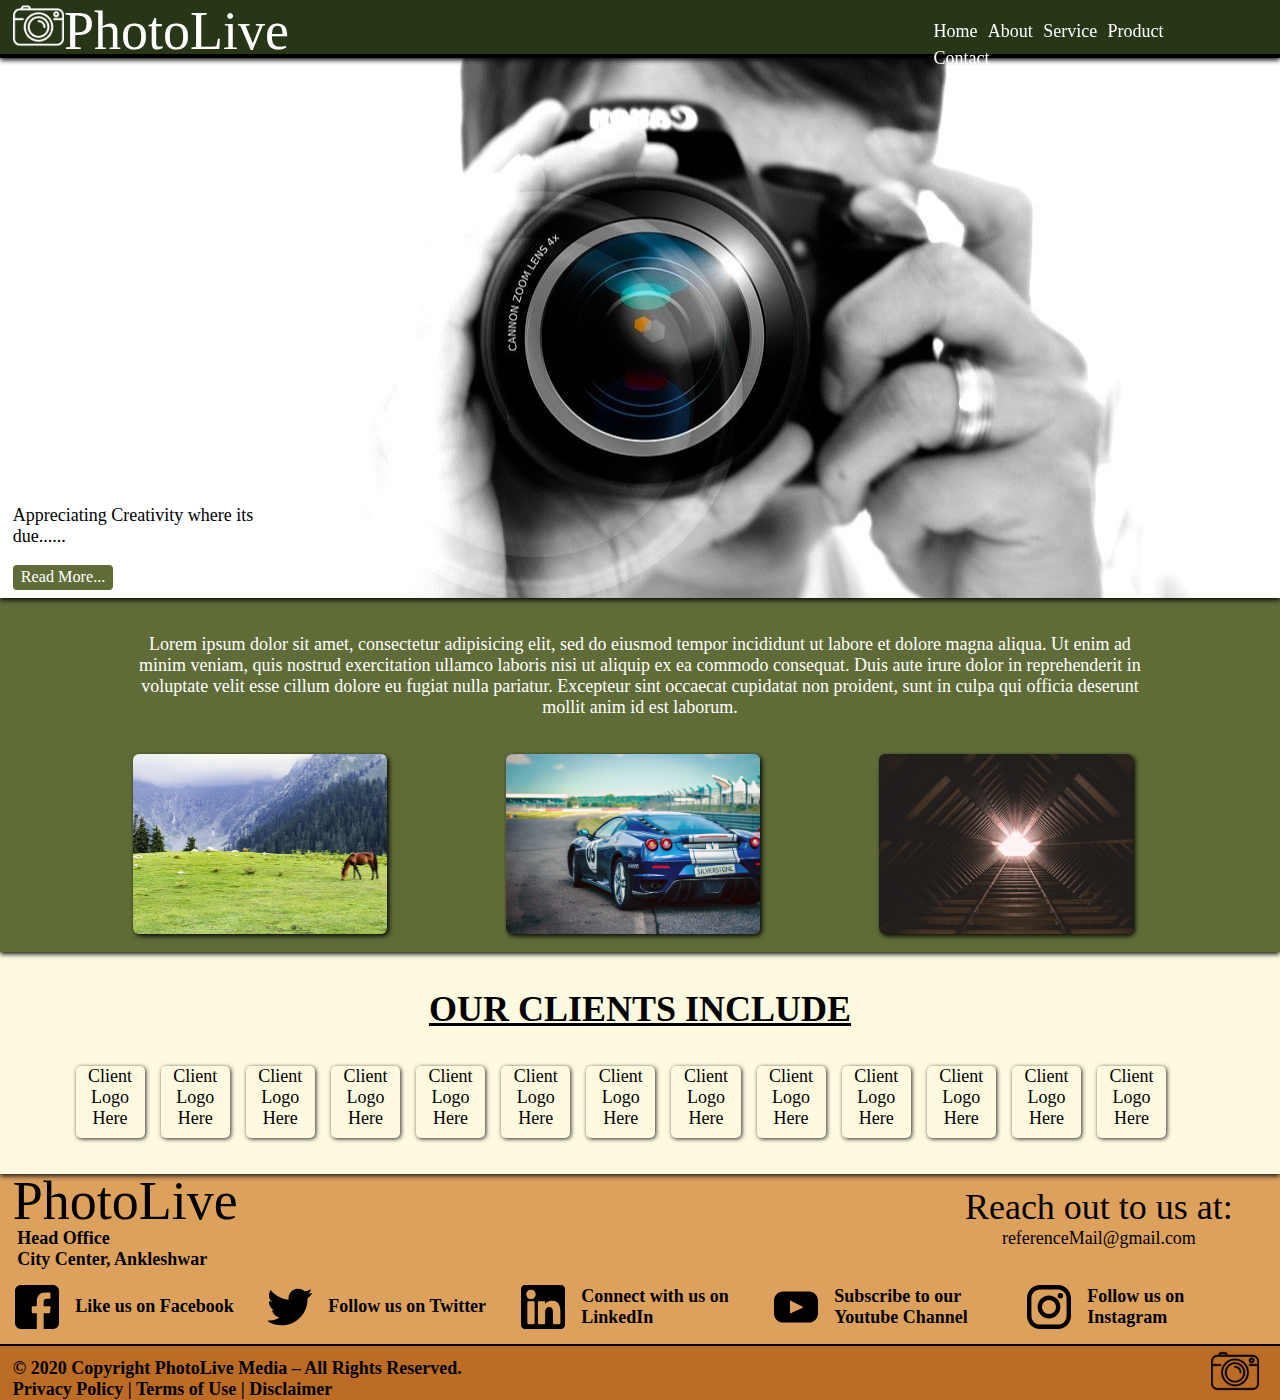
<file: HTML/Assignment 1/index.html>
<!DOCTYPE html>
<html>
<head>
	<link rel="stylesheet" type="text/css" href="CSS/index_style.css">
	<script type="text/javascript" src="JS/script.js"></script>
	<title>PhotoLive</title>
</head>
<body onload="initialValues()">
	<div id="header">
		<div id="logo"></div>
		<span style="font-family: magneto; font-size: 3em; float: left;">PhotoLive</span>
		<div id="navigation">
			<ul id="navbar">
				<li><a href="index.html">Home</li>
				<li><a href="About Us.html">About</a></li>
				<li><a href="Service.html">Service</a></li>
				<li><a href="Product.html">Product</a></li>
				<li><a href="Contact Us.html">Contact</a></li>
			</ul>
		</div>
	</div>
	<!--Done-->
	<div id="banner">
		<div id="punchline">
			Appreciating Creativity where its due......
		</div>
		<div id="articleButton">
			<button id="readMoreButton" onclick="readMore()">Read More...</button>
		</div>
		<div id="article">
			Lorem ipsum dolor sit amet, consectetur adipisicing elit, sed do eiusmod
			tempor incididunt ut labore et dolore magna aliqua. Ut enim ad minim veniam,
			quis nostrud exercitation ullamco laboris nisi ut aliquip ex ea commodo
			consequat. Duis aute irure dolor in reprehenderit in voluptate velit esse
			cillum dolore eu fugiat nulla pariatur. Excepteur sint occaecat cupidatat non
			proident, sunt in culpa qui officia deserunt mollit anim id est laborum.
		</div>
	</div>
	<!--Done-->
	<div id="content">
		<div class="contentText">
			Lorem ipsum dolor sit amet, consectetur adipisicing elit, sed do eiusmod
			tempor incididunt ut labore et dolore magna aliqua. Ut enim ad minim veniam,
			quis nostrud exercitation ullamco laboris nisi ut aliquip ex ea commodo
			consequat. Duis aute irure dolor in reprehenderit in voluptate velit esse
			cillum dolore eu fugiat nulla pariatur. Excepteur sint occaecat cupidatat non
			proident, sunt in culpa qui officia deserunt mollit anim id est laborum.
		</div>
		<div class="placeholder">
			<div class="contentImages" style="background-image: url(Images/landscape.jpg); background-size: cover; background-repeat: no-repeat;">
				<div class="cover"><span class="coverText">Landscape Photography</span></div>
			</div>
			<div class="contentImages" style="background-image: url(Images/product.jpg); background-size: cover; background-repeat: no-repeat;">
				<div class="cover"><span class="coverText">Product Photography</span></div>
			</div>
			<div class="contentImages" style="background-image: url(Images/architecture.jpg); background-size: cover; background-repeat: no-repeat;">
				<div class="cover"><span class="coverText">Architectural Photography</span></div>
			</div>
		</div>
	</div>
	<div id="clientLogos">
		<div id="logoHeader">
			OUR CLIENTS INCLUDE
		</div>
		<div class="placeholder">
			<div class="clientLogo"><div style="width: 100%;text-align: center;">Client Logo Here</div></div>
			<div class="clientLogo"><div style="width: 100%;text-align: center;">Client Logo Here</div></div>
			<div class="clientLogo"><div style="width: 100%;text-align: center;">Client Logo Here</div></div>
			<div class="clientLogo"><div style="width: 100%;text-align: center;">Client Logo Here</div></div>
			<div class="clientLogo"><div style="width: 100%;text-align: center;">Client Logo Here</div></div>
			<div class="clientLogo"><div style="width: 100%;text-align: center;">Client Logo Here</div></div>
			<div class="clientLogo"><div style="width: 100%;text-align: center;">Client Logo Here</div></div>
			<div class="clientLogo"><div style="width: 100%;text-align: center;">Client Logo Here</div></div>
			<div class="clientLogo"><div style="width: 100%;text-align: center;">Client Logo Here</div></div>
			<div class="clientLogo"><div style="width: 100%;text-align: center;">Client Logo Here</div></div>
			<div class="clientLogo"><div style="width: 100%;text-align: center;">Client Logo Here</div></div>
			<div class="clientLogo"><div style="width: 100%;text-align: center;">Client Logo Here</div></div>
			<div class="clientLogo"><div style="width: 100%;text-align: center;">Client Logo Here</div></div>
		</div>
	</div>
	<!--Done-->
	<div id="footer">
		<div id="footerAddress">
			<span style="font-family: magneto; font-size: 3em; line-height: 1em;">PhotoLive</span><br>
			<span style="font-family: Bahnschrift Condensed; font-weight: bold;">&nbsp;Head Office<br>
			&nbsp;City Center, Ankleshwar<br> 
			</span>
		</div>
		<div id="footerLinks">
			<span style="font-family: Agency FB; font-size: 2em;">Reach out to us at:</span><br>
			<span style="font-family: Bahnschrift Condensed; font-size: 1em;"><a href="mailto:rpatel2499@gmail.com">referenceMail@gmail.com</a></span><br>
			<br>
		</div>
		<div id="socialMediaLinks">
			<table>
				<tr>
					<td style="background-image: url(Images/facebook.svg); background-size: contain; background-repeat: no-repeat; filter: grayscale(100%); filter: brightness(0%); width: 3%; height: 2em"></td>
					<td style="width: 10%; padding-right: 1%"><a href="https://www.facebook.com">Like us on Facebook</a></td>
					<td style="background-image: url(Images/twitter.svg); background-size: contain; background-repeat: no-repeat; filter: grayscale(100%); filter: brightness(0%); width: 3%; height: 2em"></td>
					<td style="width: 10%; padding-right: 1%"><a href="https://www.twitter.com">Follow us on Twitter</a></td>
					<td style="background-image: url(Images/linkedin.svg); background-size: contain; background-repeat: no-repeat; filter: grayscale(100%); filter: brightness(0%); width: 3%; height: 2em"></td>
					<td style="width: 10%; padding-right: 1%"><a href="https://www.linkedin.com">Connect with us on LinkedIn</a></td>
					<td style="background-image: url(Images/youtube.svg); background-size: contain; background-repeat: no-repeat; filter: grayscale(100%); filter: brightness(0%); width: 3%; height: 2em"></td>
					<td style="width: 10%; padding-right: 1%"><a href="https://www.youtube.com">Subscribe to our Youtube Channel</a></td>
					<td style="background-image: url(Images/instagram.svg); background-size: contain; background-repeat: no-repeat; filter: grayscale(100%); filter: brightness(0%); width: 3%; height: 2em"></td>
					<td style="width: 10%; padding-right: 1%"><a href="https://www.instagram.com">Follow us on Instagram</a></td>
				</tr>
			</table>
		</div>
		<div id="endWrapper">
			<div id="copyrightStatement">
				© 2020 Copyright PhotoLive Media – All Rights Reserved.<br>
				Privacy Policy | Terms of Use | Disclaimer<br>
			</div>
			<div id="bottomLogo"></div>
		</div>
	</div>
</body>
</html>
</file>
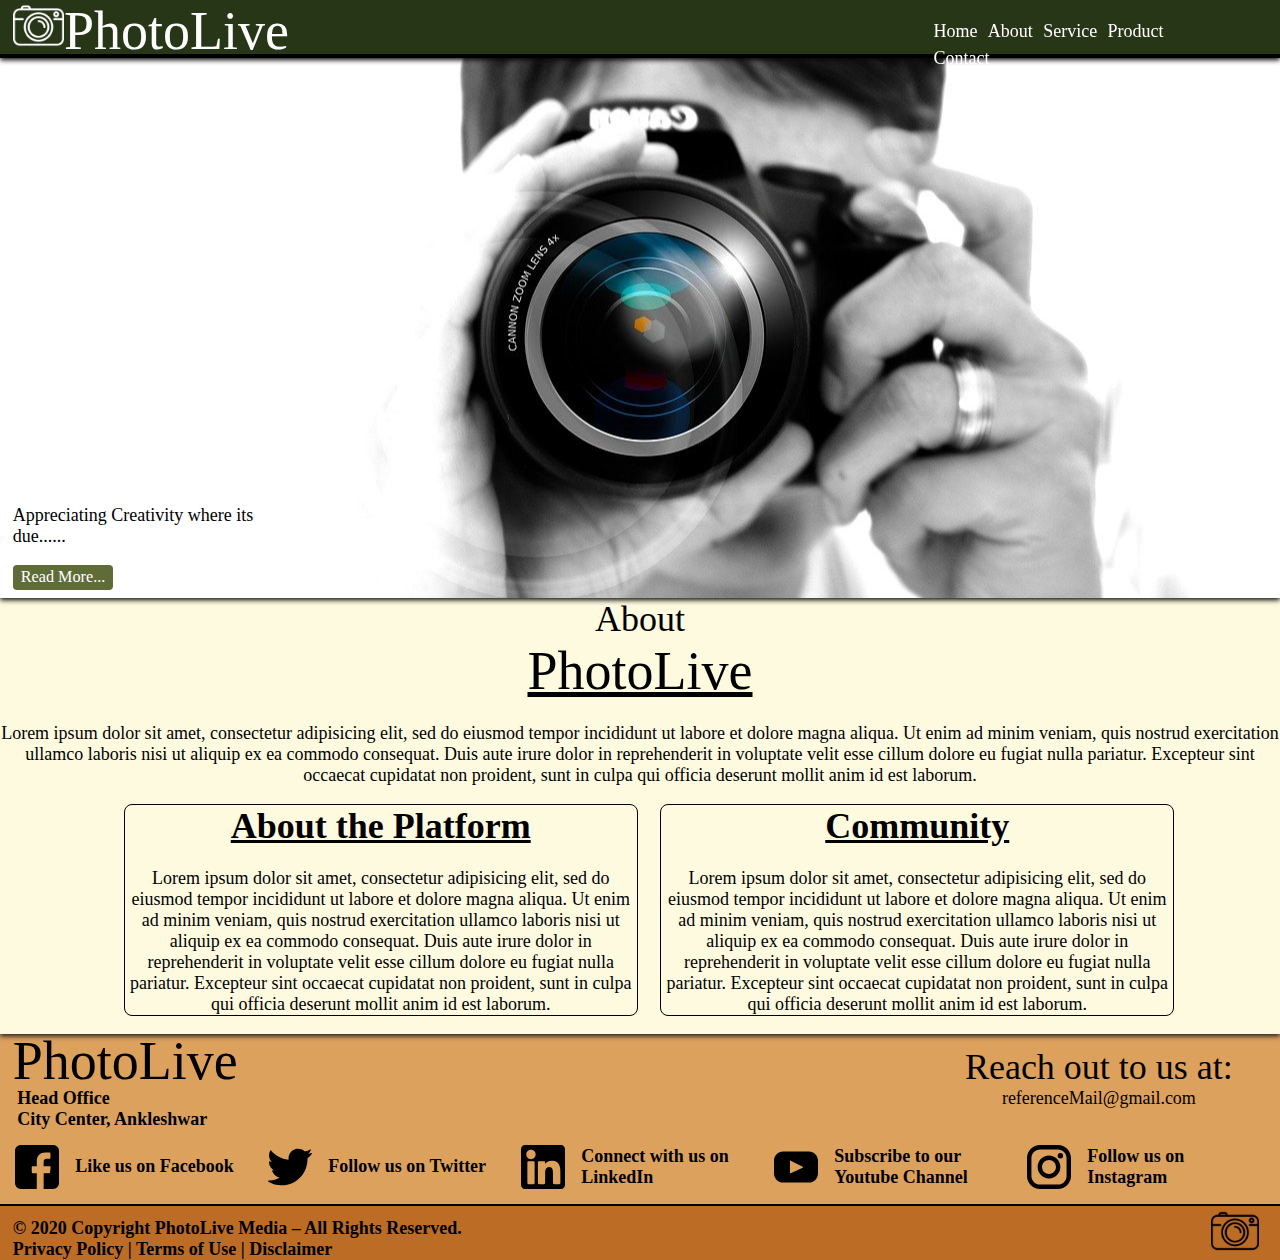
<file: HTML/Assignment 1/About Us.html>
<!DOCTYPE html>
<html>
<head>
	<link rel="stylesheet" type="text/css" href="CSS/About_style.css">
	<script type="text/javascript" src="JS/script.js"></script>
	<title>PhotoLive - About Us</title>
</head>
<body onload="initialValues()">
	<div id="header">
		<div id="logo"></div>
		<span style="font-family: magneto; font-size: 3em; float: left;">PhotoLive</span>
		<div id="navigation">
			<ul id="navbar">
				<li><a href="index.html">Home</li>
				<li><a href="About Us.html">About</a></li>
				<li><a href="Service.html">Service</a></li>
				<li><a href="Product.html">Product</a></li>
				<li><a href="Contact Us.html">Contact</a></li>
			</ul>
		</div>
	</div>
	<div id="banner">
		<div id="punchline">
			Appreciating Creativity where its due......
		</div>
		<div id="articleButton">
			<button id="readMoreButton" onclick="readMore()">Read More...</button>
		</div>
		<div id="article">
			Lorem ipsum dolor sit amet, consectetur adipisicing elit, sed do eiusmod
			tempor incididunt ut labore et dolore magna aliqua. Ut enim ad minim veniam,
			quis nostrud exercitation ullamco laboris nisi ut aliquip ex ea commodo
			consequat. Duis aute irure dolor in reprehenderit in voluptate velit esse
			cillum dolore eu fugiat nulla pariatur. Excepteur sint occaecat cupidatat non
			proident, sunt in culpa qui officia deserunt mollit anim id est laborum.
		</div>
	</div>
	<div id="content">
		<div id="contentHolder">
			<span style="font-family: Agency FB; font-size: 2em;">About</span><br>
			<span style="font-family: Magneto; font-size: 3em; text-decoration: underline;">PhotoLive</span><br>
			<br>
			Lorem ipsum dolor sit amet, consectetur adipisicing elit, sed do eiusmod
			tempor incididunt ut labore et dolore magna aliqua. Ut enim ad minim veniam,
			quis nostrud exercitation ullamco laboris nisi ut aliquip ex ea commodo
			consequat. Duis aute irure dolor in reprehenderit in voluptate velit esse
			cillum dolore eu fugiat nulla pariatur. Excepteur sint occaecat cupidatat non
			proident, sunt in culpa qui officia deserunt mollit anim id est laborum.
			<br>
			<div class="contentBox">
				<span class="header">About the Platform</span><br>
				<br>
				Lorem ipsum dolor sit amet, consectetur adipisicing elit, sed do eiusmod
				tempor incididunt ut labore et dolore magna aliqua. Ut enim ad minim veniam,
				quis nostrud exercitation ullamco laboris nisi ut aliquip ex ea commodo
				consequat. Duis aute irure dolor in reprehenderit in voluptate velit esse
				cillum dolore eu fugiat nulla pariatur. Excepteur sint occaecat cupidatat non
				proident, sunt in culpa qui officia deserunt mollit anim id est laborum.
			</div>
			<div class="contentBox">
				<span class="header">Community</span><br>
				<br>
				Lorem ipsum dolor sit amet, consectetur adipisicing elit, sed do eiusmod
				tempor incididunt ut labore et dolore magna aliqua. Ut enim ad minim veniam,
				quis nostrud exercitation ullamco laboris nisi ut aliquip ex ea commodo
				consequat. Duis aute irure dolor in reprehenderit in voluptate velit esse
				cillum dolore eu fugiat nulla pariatur. Excepteur sint occaecat cupidatat non
				proident, sunt in culpa qui officia deserunt mollit anim id est laborum.
			</div>
		</div>
	</div>
	<div id="footer">
		<div id="footerAddress">
			<span style="font-family: magneto; font-size: 3em; line-height: 1em;">PhotoLive</span><br>
			<span style="font-family: Bahnschrift Condensed; font-weight: bold;">&nbsp;Head Office<br>
			&nbsp;City Center, Ankleshwar<br> 
			</span>
		</div>
		<div id="footerLinks">
			<span style="font-family: Agency FB; font-size: 2em;">Reach out to us at:</span><br>
			<span style="font-family: Bahnschrift Condensed; font-size: 1em;"><a href="mailto:rpatel2499@gmail.com">referenceMail@gmail.com</a></span><br>
			<br>
		</div>
		<div id="socialMediaLinks">
			<table>
				<tr>
					<td style="background-image: url(Images/facebook.svg); background-size: contain; background-repeat: no-repeat; filter: grayscale(100%); filter: brightness(0%); width: 3%; height: 2em"></td>
					<td style="width: 10%; padding-right: 1%"><a href="https://www.facebook.com">Like us on Facebook</a></td>
					<td style="background-image: url(Images/twitter.svg); background-size: contain; background-repeat: no-repeat; filter: grayscale(100%); filter: brightness(0%); width: 3%; height: 2em"></td>
					<td style="width: 10%; padding-right: 1%"><a href="https://www.twitter.com">Follow us on Twitter</a></td>
					<td style="background-image: url(Images/linkedin.svg); background-size: contain; background-repeat: no-repeat; filter: grayscale(100%); filter: brightness(0%); width: 3%; height: 2em"></td>
					<td style="width: 10%; padding-right: 1%"><a href="https://www.linkedin.com">Connect with us on LinkedIn</a></td>
					<td style="background-image: url(Images/youtube.svg); background-size: contain; background-repeat: no-repeat; filter: grayscale(100%); filter: brightness(0%); width: 3%; height: 2em"></td>
					<td style="width: 10%; padding-right: 1%"><a href="https://www.youtube.com">Subscribe to our Youtube Channel</a></td>
					<td style="background-image: url(Images/instagram.svg); background-size: contain; background-repeat: no-repeat; filter: grayscale(100%); filter: brightness(0%); width: 3%; height: 2em"></td>
					<td style="width: 10%; padding-right: 1%"><a href="https://www.instagram.com">Follow us on Instagram</a></td>
				</tr>
			</table>
		</div>
		<div id="endWrapper">
			<div id="copyrightStatement">
				© 2020 Copyright PhotoLive Media – All Rights Reserved.<br>
				Privacy Policy | Terms of Use | Disclaimer<br>
			</div>
			<div id="bottomLogo"></div>
		</div>
	</div>
</body>
</html>
</file>
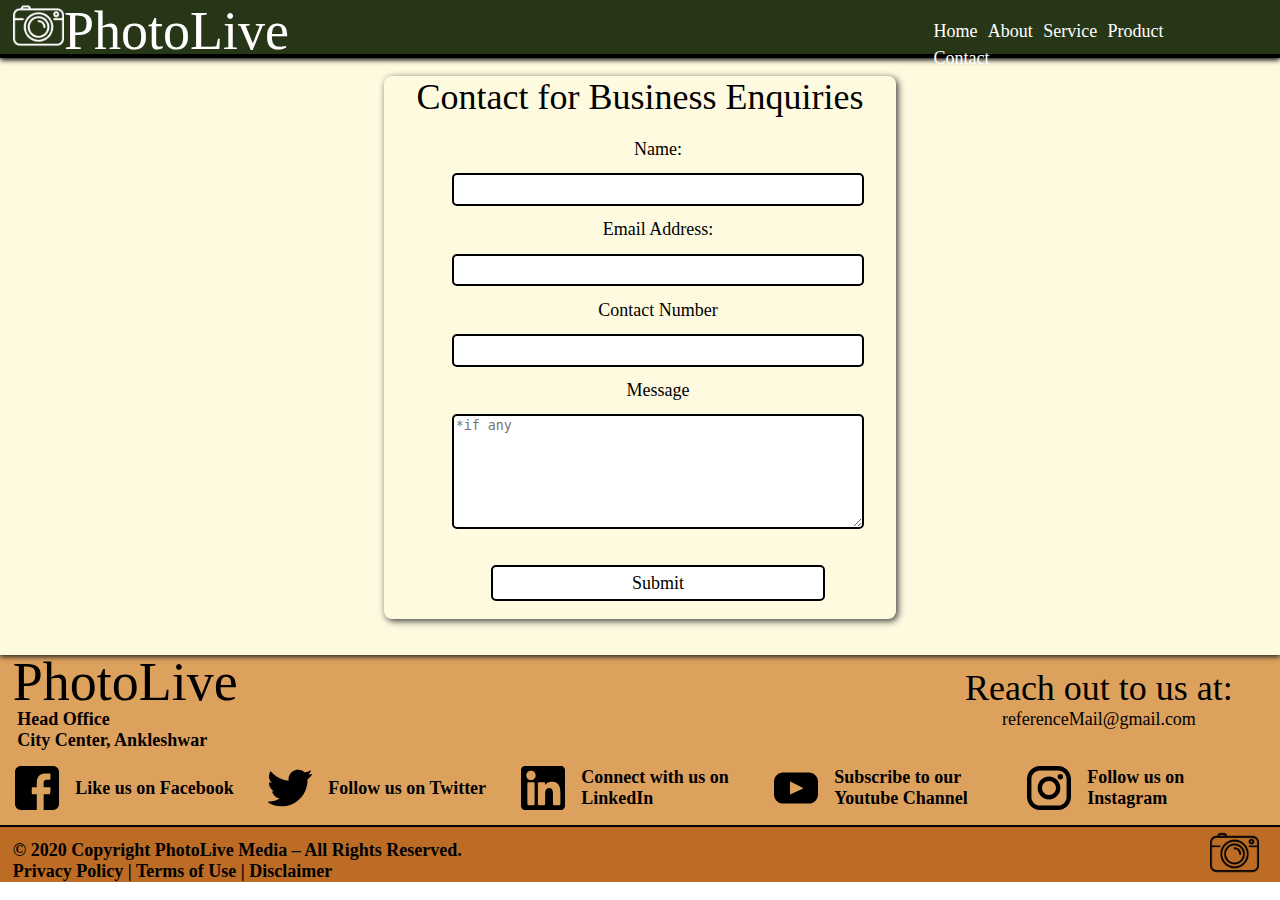
<file: HTML/Assignment 1/Contact Us.html>
<!DOCTYPE html>
<html>
<head>
	<link rel="stylesheet" type="text/css" href="CSS/contact_style.css">
	<script type="text/javascript" src="JS/script.js"></script>
	<title>PhotoLive - Contact Us</title>
</head>
<body onload="initialValues()">
	<div id="header">
		<div id="logo"></div>
		<span style="font-family: magneto; font-size: 3em; float: left;">PhotoLive</span>
		<div id="navigation">
			<ul id="navbar">
				<li><a href="index.html">Home</li>
				<li><a href="About Us.html">About</a></li>
				<li><a href="Service.html">Service</a></li>
				<li><a href="Product.html">Product</a></li>
				<li><a href="Contact Us.html">Contact</a></li>
			</ul>
		</div>
	</div>
	<div id="content">
		<div id="contentHolder">
			<span style="font-family: Agency FB;font-size:2em;">Contact for Business Enquiries</span>
			<br>
			<br>
			<form style="padding-left: 2em;">
				Name:<br>
				<input type="text" name="Name"><br>
				Email Address:<br>
				<input type="text" name="Email"><br>
				Contact Number<br>
				<input type="number" name="Phone"><br>
				Message<br>
				<textarea placeholder="*if any"></textarea>
				<br>
				<button><a href="Contact Us.html">Submit</a></button>
			</form>
		</div>
	</div>
	<div id="footer">
		<div id="footerAddress">
			<span style="font-family: magneto; font-size: 3em; line-height: 1em;">PhotoLive</span><br>
			<span style="font-family: Bahnschrift Condensed; font-weight: bold;">&nbsp;Head Office<br>
			&nbsp;City Center, Ankleshwar<br> 
			</span>
		</div>
		<div id="footerLinks">
			<span style="font-family: Agency FB; font-size: 2em;">Reach out to us at:</span><br>
			<span style="font-family: Bahnschrift Condensed; font-size: 1em;"><a href="mailto:rpatel2499@gmail.com">referenceMail@gmail.com</a></span><br>
			<br>
		</div>
		<div id="socialMediaLinks">
			<table>
				<tr>
					<td style="background-image: url(Images/facebook.svg); background-size: contain; background-repeat: no-repeat; filter: grayscale(100%); filter: brightness(0%); width: 3%; height: 2em"></td>
					<td style="width: 10%; padding-right: 1%"><a href="https://www.facebook.com">Like us on Facebook</a></td>
					<td style="background-image: url(Images/twitter.svg); background-size: contain; background-repeat: no-repeat; filter: grayscale(100%); filter: brightness(0%); width: 3%; height: 2em"></td>
					<td style="width: 10%; padding-right: 1%"><a href="https://www.twitter.com">Follow us on Twitter</a></td>
					<td style="background-image: url(Images/linkedin.svg); background-size: contain; background-repeat: no-repeat; filter: grayscale(100%); filter: brightness(0%); width: 3%; height: 2em"></td>
					<td style="width: 10%; padding-right: 1%"><a href="https://www.linkedin.com">Connect with us on LinkedIn</a></td>
					<td style="background-image: url(Images/youtube.svg); background-size: contain; background-repeat: no-repeat; filter: grayscale(100%); filter: brightness(0%); width: 3%; height: 2em"></td>
					<td style="width: 10%; padding-right: 1%"><a href="https://www.youtube.com">Subscribe to our Youtube Channel</a></td>
					<td style="background-image: url(Images/instagram.svg); background-size: contain; background-repeat: no-repeat; filter: grayscale(100%); filter: brightness(0%); width: 3%; height: 2em"></td>
					<td style="width: 10%; padding-right: 1%"><a href="https://www.instagram.com">Follow us on Instagram</a></td>
				</tr>
			</table>
		</div>
		<div id="endWrapper">
			<div id="copyrightStatement">
				© 2020 Copyright PhotoLive Media – All Rights Reserved.<br>
				Privacy Policy | Terms of Use | Disclaimer<br>
			</div>
			<div id="bottomLogo"></div>
		</div>
	</div>
</body>
</html>
</file>
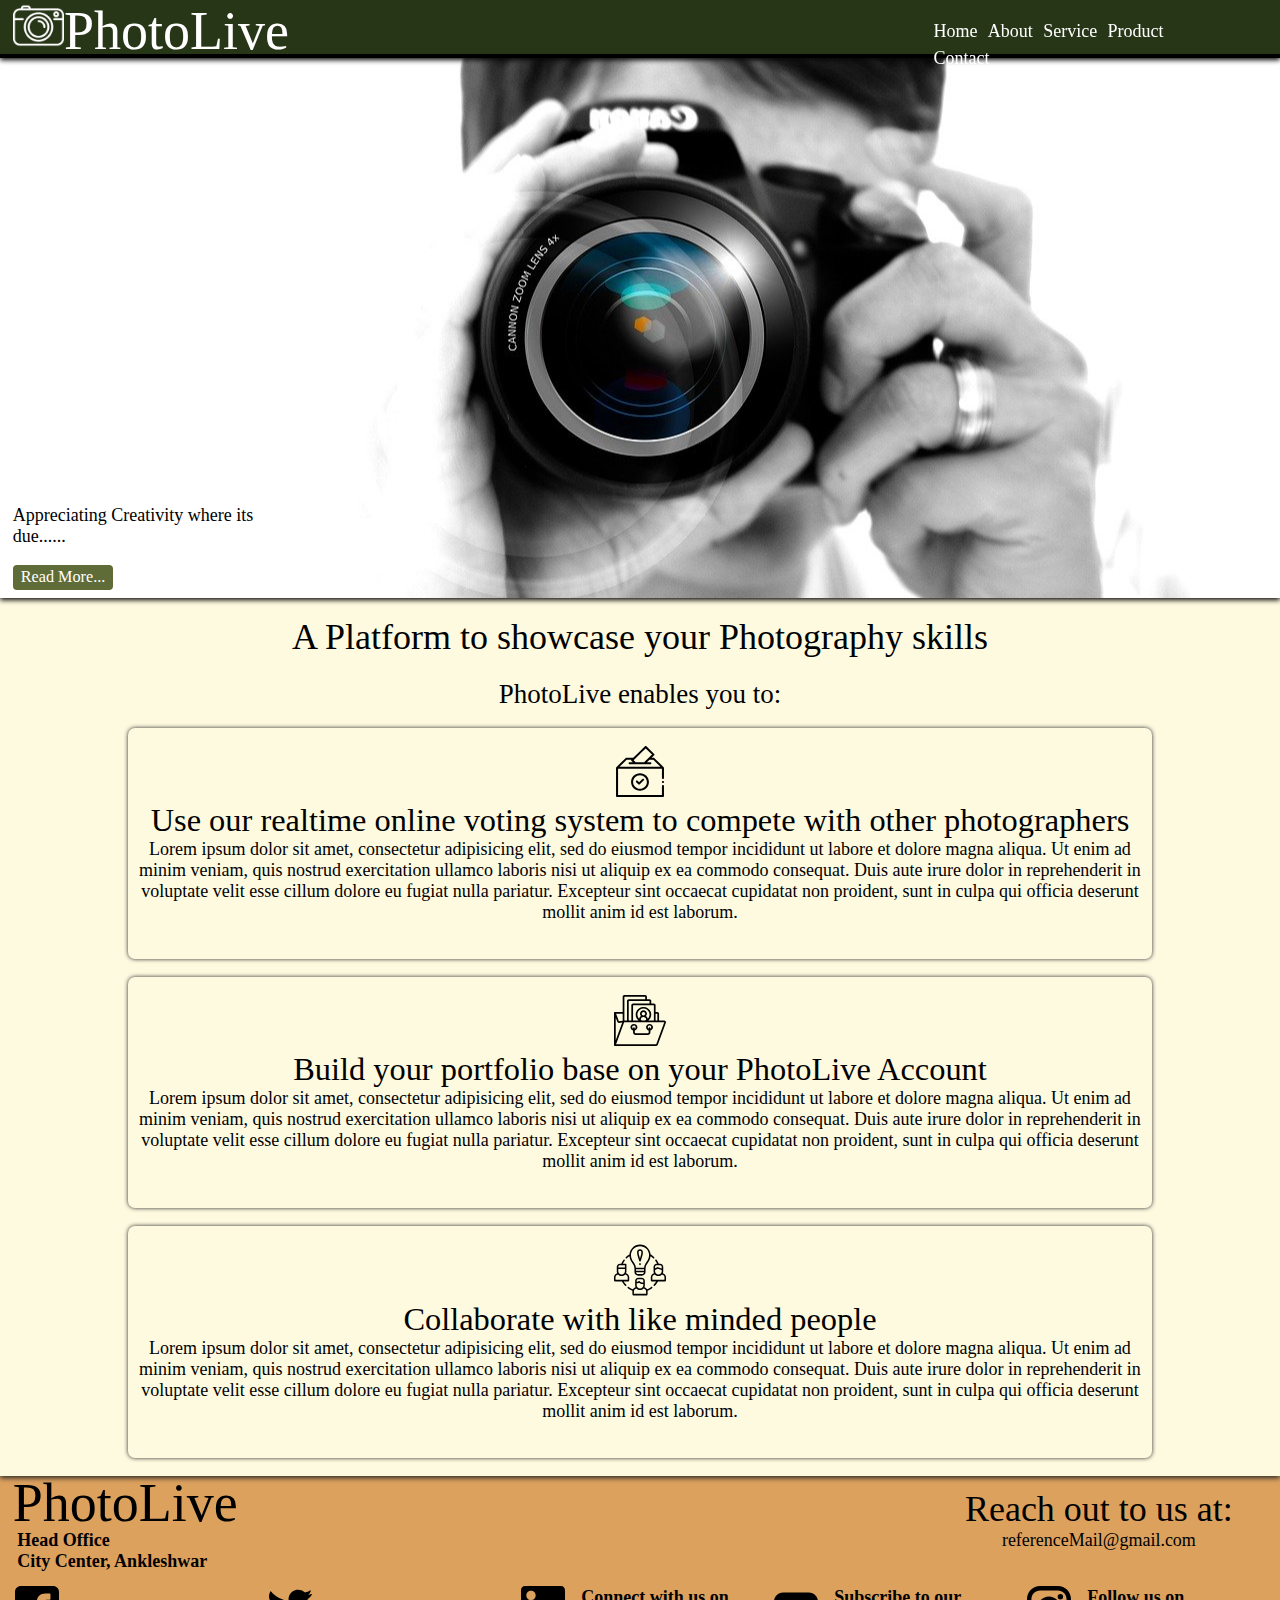
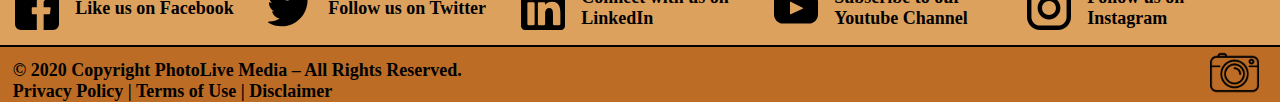
<file: HTML/Assignment 1/Product.html>
<!DOCTYPE html>
<html>
<head>
	<link rel="stylesheet" type="text/css" href="CSS/product_style.css">
	<script type="text/javascript" src="JS/script.js"></script>
	<title>PhotoLive - Contact Us</title>
</head>
<body onload="initialValues()">
	<div id="header">
		<div id="logo"></div>
		<span style="font-family: magneto; font-size: 3em; float: left;">PhotoLive</span>
		<div id="navigation">
			<ul id="navbar">
				<li><a href="index.html">Home</li>
				<li><a href="About Us.html">About</a></li>
				<li><a href="Service.html">Service</a></li>
				<li><a href="Product.html">Product</a></li>
				<li><a href="Contact Us.html">Contact</a></li>
			</ul>
		</div>
	</div>
	<div id="banner">
		<div id="punchline">
			Appreciating Creativity where its due......
		</div>
		<div id="articleButton">
			<button id="readMoreButton" onclick="readMore()">Read More...</button>
		</div>
		<div id="article">
			Lorem ipsum dolor sit amet, consectetur adipisicing elit, sed do eiusmod
			tempor incididunt ut labore et dolore magna aliqua. Ut enim ad minim veniam,
			quis nostrud exercitation ullamco laboris nisi ut aliquip ex ea commodo
			consequat. Duis aute irure dolor in reprehenderit in voluptate velit esse
			cillum dolore eu fugiat nulla pariatur. Excepteur sint occaecat cupidatat non
			proident, sunt in culpa qui officia deserunt mollit anim id est laborum.
		</div>
	</div>
	<div id="content">
		<span style="font-family: Agency FB; font-size: 2em;">A Platform to showcase your Photography skills</span><br>
		<br>
		<span style="font-family: Agency FB; font-size: 1.5em;">PhotoLive enables you to:</span><br>
		<div class="contentPlaceholder">
			<div class="imageHolder"><img src="Images/vote.svg"></div><br>
				<span style="font-size: 1.8em;">Use our realtime online voting system to compete with other photographers</span><br>
				Lorem ipsum dolor sit amet, consectetur adipisicing elit, sed do eiusmod
				tempor incididunt ut labore et dolore magna aliqua. Ut enim ad minim veniam,
				quis nostrud exercitation ullamco laboris nisi ut aliquip ex ea commodo
				consequat. Duis aute irure dolor in reprehenderit in voluptate velit esse
				cillum dolore eu fugiat nulla pariatur. Excepteur sint occaecat cupidatat non
				proident, sunt in culpa qui officia deserunt mollit anim id est laborum.
		</div>
		<div class="contentPlaceholder">
			<div class="imageHolder"><img src="Images/portfolio.svg"></div><br>
				<span style="font-size: 1.8em;">Build your portfolio base on your PhotoLive Account</span><br>
				Lorem ipsum dolor sit amet, consectetur adipisicing elit, sed do eiusmod
				tempor incididunt ut labore et dolore magna aliqua. Ut enim ad minim veniam,
				quis nostrud exercitation ullamco laboris nisi ut aliquip ex ea commodo
				consequat. Duis aute irure dolor in reprehenderit in voluptate velit esse
				cillum dolore eu fugiat nulla pariatur. Excepteur sint occaecat cupidatat non
				proident, sunt in culpa qui officia deserunt mollit anim id est laborum.
		</div>
		<div class="contentPlaceholder">
			<div class="imageHolder"><img src="Images/idea.svg"></div><br>
				<span style="font-size: 1.8em;">Collaborate with like minded people</span><br>
				Lorem ipsum dolor sit amet, consectetur adipisicing elit, sed do eiusmod
				tempor incididunt ut labore et dolore magna aliqua. Ut enim ad minim veniam,
				quis nostrud exercitation ullamco laboris nisi ut aliquip ex ea commodo
				consequat. Duis aute irure dolor in reprehenderit in voluptate velit esse
				cillum dolore eu fugiat nulla pariatur. Excepteur sint occaecat cupidatat non
				proident, sunt in culpa qui officia deserunt mollit anim id est laborum.
		</div>
	</div>
	<div id="footer">
		<div id="footerAddress">
			<span style="font-family: magneto; font-size: 3em; line-height: 1em;">PhotoLive</span><br>
			<span style="font-family: Bahnschrift Condensed; font-weight: bold;">&nbsp;Head Office<br>
			&nbsp;City Center, Ankleshwar<br> 
			</span>
		</div>
		<div id="footerLinks">
			<span style="font-family: Agency FB; font-size: 2em;">Reach out to us at:</span><br>
			<span style="font-family: Bahnschrift Condensed; font-size: 1em;"><a href="mailto:rpatel2499@gmail.com">referenceMail@gmail.com</a></span><br>
			<br>
		</div>
		<div id="socialMediaLinks">
			<table>
				<tr>
					<td style="background-image: url(Images/facebook.svg); background-size: contain; background-repeat: no-repeat; filter: grayscale(100%); filter: brightness(0%); width: 3%; height: 2em"></td>
					<td style="width: 10%; padding-right: 1%"><a href="https://www.facebook.com">Like us on Facebook</a></td>
					<td style="background-image: url(Images/twitter.svg); background-size: contain; background-repeat: no-repeat; filter: grayscale(100%); filter: brightness(0%); width: 3%; height: 2em"></td>
					<td style="width: 10%; padding-right: 1%"><a href="https://www.twitter.com">Follow us on Twitter</a></td>
					<td style="background-image: url(Images/linkedin.svg); background-size: contain; background-repeat: no-repeat; filter: grayscale(100%); filter: brightness(0%); width: 3%; height: 2em"></td>
					<td style="width: 10%; padding-right: 1%"><a href="https://www.linkedin.com">Connect with us on LinkedIn</a></td>
					<td style="background-image: url(Images/youtube.svg); background-size: contain; background-repeat: no-repeat; filter: grayscale(100%); filter: brightness(0%); width: 3%; height: 2em"></td>
					<td style="width: 10%; padding-right: 1%"><a href="https://www.youtube.com">Subscribe to our Youtube Channel</a></td>
					<td style="background-image: url(Images/instagram.svg); background-size: contain; background-repeat: no-repeat; filter: grayscale(100%); filter: brightness(0%); width: 3%; height: 2em"></td>
					<td style="width: 10%; padding-right: 1%"><a href="https://www.instagram.com">Follow us on Instagram</a></td>
				</tr>
			</table>
		</div>
		<div id="endWrapper">
			<div id="copyrightStatement">
				© 2020 Copyright PhotoLive Media – All Rights Reserved.<br>
				Privacy Policy | Terms of Use | Disclaimer<br>
			</div>
			<div id="bottomLogo"></div>
		</div>
	</div>
</body>
</html>
</file>
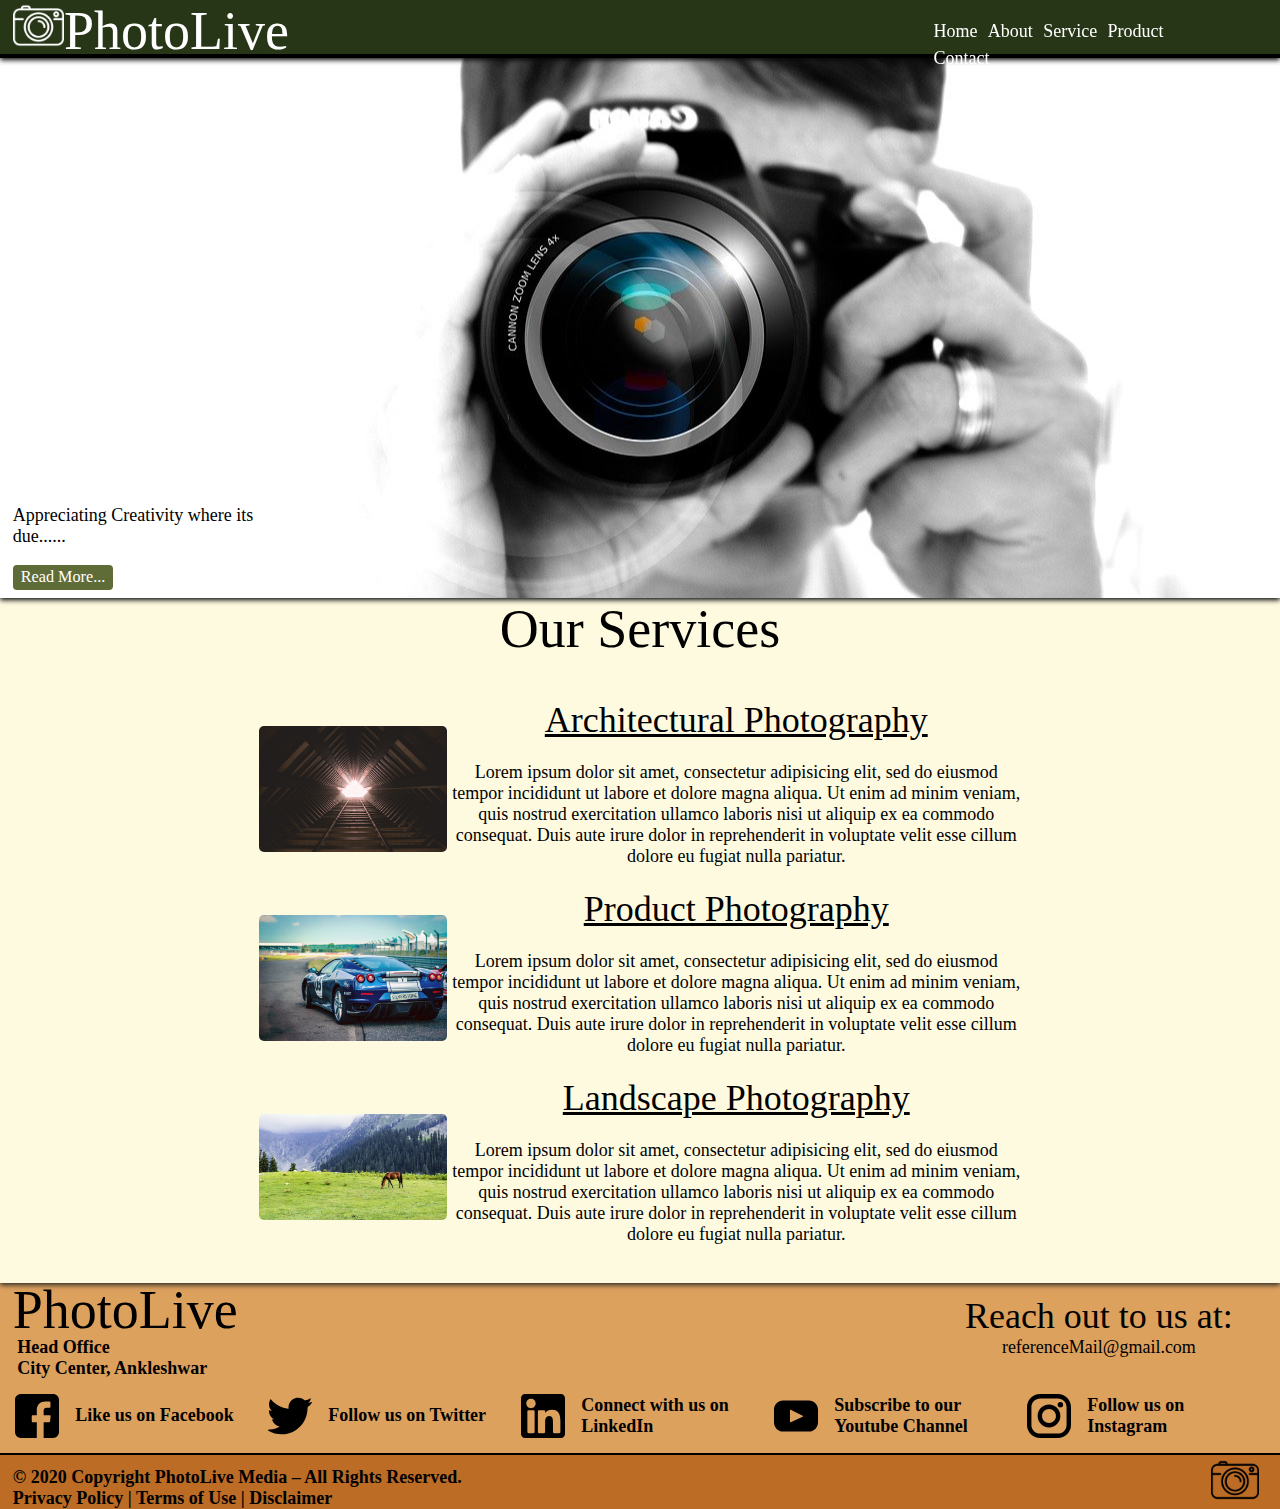
<file: HTML/Assignment 1/Service.html>
<!DOCTYPE html>
<html>
<head>
	<link rel="stylesheet" type="text/css" href="CSS/service_style.css">
	<script type="text/javascript" src="JS/script.js"></script>
	<title>PhotoLive - Services</title>
</head>
<body onload="initialValues()">
	<div id="header">
		<div id="logo"></div>
		<span style="font-family: magneto; font-size: 3em; float: left;">PhotoLive</span>
		<div id="navigation">
			<ul id="navbar">
				<li><a href="index.html">Home</li>
				<li><a href="About Us.html">About</a></li>
				<li><a href="Service.html">Service</a></li>
				<li><a href="Product.html">Product</a></li>
				<li><a href="Contact Us.html">Contact</a></li>
			</ul>
		</div>
	</div>
	<!--Done-->
	<div id="banner">
		<div id="punchline">
			Appreciating Creativity where its due......
		</div>
		<div id="articleButton">
			<button id="readMoreButton" onclick="readMore()">Read More...</button>
		</div>
		<div id="article">
			Lorem ipsum dolor sit amet, consectetur adipisicing elit, sed do eiusmod
			tempor incididunt ut labore et dolore magna aliqua. Ut enim ad minim veniam,
			quis nostrud exercitation ullamco laboris nisi ut aliquip ex ea commodo
			consequat. Duis aute irure dolor in reprehenderit in voluptate velit esse
			cillum dolore eu fugiat nulla pariatur. Excepteur sint occaecat cupidatat non
			proident, sunt in culpa qui officia deserunt mollit anim id est laborum.
		</div>
	</div>
	<div id="content">
		<div id="contentHolder">
			<span style="font-family: Agency FB; font-size: 3em;">Our Services</span>
			<table align="center" style="width: 60%; margin-top: 2em; margin-bottom: 1em; ">
				<tr>
					<td><img src="Images/architecture.jpg"></td>
					<td style="width: 75%;padding-bottom: 1em; margin-left: 1em;"><span style="font-size: 2em; text-decoration: underline;">Architectural Photography</span><br>
					<br>
					Lorem ipsum dolor sit amet, consectetur adipisicing elit, sed do eiusmod
					tempor incididunt ut labore et dolore magna aliqua. Ut enim ad minim veniam,
					quis nostrud exercitation ullamco laboris nisi ut aliquip ex ea commodo
					consequat. Duis aute irure dolor in reprehenderit in voluptate velit esse
					cillum dolore eu fugiat nulla pariatur.</td>
				</tr>
				<tr>
					<td><img src="Images/product.jpg"></td>
					<td style="width: 70%; padding-bottom: 1em; margin-left: 1em;"><span style="font-size: 2em; text-decoration: underline;">Product Photography</span><br>
					<br>
					Lorem ipsum dolor sit amet, consectetur adipisicing elit, sed do eiusmod
					tempor incididunt ut labore et dolore magna aliqua. Ut enim ad minim veniam,
					quis nostrud exercitation ullamco laboris nisi ut aliquip ex ea commodo
					consequat. Duis aute irure dolor in reprehenderit in voluptate velit esse
					cillum dolore eu fugiat nulla pariatur.</td>
				</tr>
				<tr>
					<td><img src="Images/landscape.jpg"></td>
					<td style="width: 70%;padding-bottom: 1em; margin-left: 1em;"><span style="font-size: 2em; text-decoration: underline;">Landscape Photography</span><br>
					<br>
					Lorem ipsum dolor sit amet, consectetur adipisicing elit, sed do eiusmod
					tempor incididunt ut labore et dolore magna aliqua. Ut enim ad minim veniam,
					quis nostrud exercitation ullamco laboris nisi ut aliquip ex ea commodo
					consequat. Duis aute irure dolor in reprehenderit in voluptate velit esse
					cillum dolore eu fugiat nulla pariatur.</td>
				</tr>
			</table>
		</div>
	</div>
	<div id="footer">
		<div id="footerAddress">
			<span style="font-family: magneto; font-size: 3em; line-height: 1em;">PhotoLive</span><br>
			<span style="font-family: Bahnschrift Condensed; font-weight: bold;">&nbsp;Head Office<br>
			&nbsp;City Center, Ankleshwar<br> 
			</span>
		</div>
		<div id="footerLinks">
			<span style="font-family: Agency FB; font-size: 2em;">Reach out to us at:</span><br>
			<span style="font-family: Bahnschrift Condensed; font-size: 1em;"><a href="mailto:rpatel2499@gmail.com">referenceMail@gmail.com</a></span><br>
			<br>
		</div>
		<div id="socialMediaLinks">
			<table>
				<tr>
					<td style="background-image: url(Images/facebook.svg); background-size: contain; background-repeat: no-repeat; filter: grayscale(100%); filter: brightness(0%); width: 3%; height: 2em"></td>
					<td style="width: 10%; padding-right: 1%"><a href="https://www.facebook.com">Like us on Facebook</a></td>
					<td style="background-image: url(Images/twitter.svg); background-size: contain; background-repeat: no-repeat; filter: grayscale(100%); filter: brightness(0%); width: 3%; height: 2em"></td>
					<td style="width: 10%; padding-right: 1%"><a href="https://www.twitter.com">Follow us on Twitter</a></td>
					<td style="background-image: url(Images/linkedin.svg); background-size: contain; background-repeat: no-repeat; filter: grayscale(100%); filter: brightness(0%); width: 3%; height: 2em"></td>
					<td style="width: 10%; padding-right: 1%"><a href="https://www.linkedin.com">Connect with us on LinkedIn</a></td>
					<td style="background-image: url(Images/youtube.svg); background-size: contain; background-repeat: no-repeat; filter: grayscale(100%); filter: brightness(0%); width: 3%; height: 2em"></td>
					<td style="width: 10%; padding-right: 1%"><a href="https://www.youtube.com">Subscribe to our Youtube Channel</a></td>
					<td style="background-image: url(Images/instagram.svg); background-size: contain; background-repeat: no-repeat; filter: grayscale(100%); filter: brightness(0%); width: 3%; height: 2em"></td>
					<td style="width: 10%; padding-right: 1%"><a href="https://www.instagram.com">Follow us on Instagram</a></td>
				</tr>
			</table>
		</div>
		<div id="endWrapper">
			<div id="copyrightStatement">
				© 2020 Copyright PhotoLive Media – All Rights Reserved.<br>
				Privacy Policy | Terms of Use | Disclaimer<br>
			</div>
			<div id="bottomLogo"></div>
		</div>
	</div>
</body>
</html>
</file>
<file: HTML/Assignment 1/CSS/index_style.css>
body
{
	margin: 0;
	font-family: Bahnschrift Condensed;
	font-size: 18px;
}
a
{
	color: inherit;
	text-decoration: none;
}
a:hover
{
	text-decoration: underline;
}
#header
{
	display: block;
	position: sticky;
	top: 0;
	left: 0;
	height: 3em;
	width: 100%;
	background-color: #283618;
	color: #ffffff;
	border-bottom: 4px solid #000000;
	box-shadow: 0px 2px 5px 0px #070707;
	z-index: 5;
}
#logo
{
	display: inline-block;
	position: relative;
	top: 0;
	left: 0;
	height: 3em;
	width: 4%;
	margin-left: 1%;
	background-image: url(../Images/logo.png);
	background-size: contain;
	background-repeat: no-repeat;
	float: left;
	filter: invert(100%);
}
#navigation
{
	display: inline-block;
	position: relative;
	top: 0;
	left: 4%;
	height: 3em;
	width: 26%;
	padding-left: 43%;
	font-size: 1em;
}
#navbar li
{
	display: inline-block;
	top: 0;
	left: 0;
	height: auto;
	width: auto;
	padding: 1%;
	text-align: center;
	list-style-type: none;
	font-size: 1em;
	transform: scale(1,1);
	font-weight: normal;
	transition-duration: 1s;
}
#navbar li:hover
{
	transition-property: transform,font-weight;
	transition-duration: 1s;
	transform: scale(1.2,1.2);
	font-weight: bolder;
}
#banner
{
	display: block;
	position: relative;
	top: 0;
	left: 0;
	height: 30em;
	width: 100%;
	background-image: url(../Images/cover.jpg);
	background-size: auto;
	background-repeat: no-repeat;
	background-position: center;
	background-color: white;
	box-shadow: 0px 2px 5px 0px #050505;
	z-index: 4;
}
#banner #punchline
{
	display: block;
	position: relative;
	left: 1%;
	height: auto;
	width: 20%;
}
#banner #articleButton
{
	display: block;
	position: relative;
	margin-top: 1em;
	left: 1%;
	height: auto;
	width: 10%;
}
#articleButton button
{
	background-color: #606c38;
	font-family: Bahnschrift Condensed;
	font-size: 0.9em;
	color: #ffffff;
	border-radius: 4px;
	border: 2px solid;
	border-color: transparent;
	transition-duration: 1s;
}
#articleButton button:hover
{
	transition-property: color,background-color,border,border-color;
	transition-duration: 1s;
	color: #000000;
	background-color: transparent;
	border: 2px solid;
	border-color: #606c38;
}
#banner #article
{
	position: relative;
	top: 50%;
	left: 1%;
	height: auto;
	width: 35%;
	margin-top: 1em;
}
#content
{
	display: block;
	position: relative;
	top: 0;
	left: 0;
	height: auto;
	width: 100%;
	padding-bottom: 1em;
	background-color: #606c38;
	box-shadow: 0px 2px 5px 0px #070707;
	color: white;
	z-index: 3;
}
.contentText
{
	display: block;
	position: relative;
	top: 0;
	left: 10%;
	height: auto;
	width: 80%;
	padding-top: 2em;
	text-align: center;
}

.placeholder
{
	display: block;
	position: relative;
	top: 0;
	left: 5%;
	height: auto;
	width: 90%;
	padding-top: 2em;
}
.contentImages
{
	display: inline-block;
	position: relative;
	top: 0;
	left: 0;
	height: 10em;
	width: 22%;
	margin-left: 6%;
	margin-right: 4%;
	border: none;
	border-radius: 6px;
	box-shadow: 2px 2px 5px 0px #050505;
	transform: scale(1,1);
	transition-duration: 1s;
}
.contentImages:hover
{
	transition-property: transform, box-shadow;
	transition-duration: 1s;
	transform: scale(1.05,1.05);
	box-shadow: 2px 2px 8px 0px #252525;
}
.cover
{
	position: relative;
	top: 0;
	left: 0;
	background-color: rgba(0,0,0,0);
	width: 100%;
	height: 100%;
	border-radius: 6px;
	text-align: center;
	transition-duration: 1s;
}
.cover:hover
{
	transition-property: background-color;
	transition-duration: 1s;
	background-color: rgba(0,0,0,0.6);
}
.cover .coverText
{
	visibility: hidden;
	position: relative;
	top: 45%;
	width: 100%;
	font-size: 1em;
	opacity: 0;
	transition-duration: 1.5s
}
.cover:hover .coverText
{
	transition-property: opacity;
	transition-duration: 1.5s;
	visibility: visible;
	opacity: 1;
}
#clientLogos
{
	display: block;
	position: relative;
	top: 0;
	left: 0;
	height: auto;
	width: 100%;
	padding-bottom: 2em;
	background-color: #fefae0;
	box-shadow: 0px 2px 5px 0px #171717;
	z-index: 2;
}
#logoHeader
{
	font-size: 2em;
	font-weight: bolder;
	padding-top: 1em;
	text-align: center;
	text-decoration: underline;
}
.clientLogo
{
	display: inline-block;
	position: relative;
	top: 0;
	left: 0;
	height: 4em;
	width: 6%;
	margin-left: 1%;
	border-radius: 5px;
	box-shadow: 1px 1px 4px 0px #272727;
}
#footer
{
	background-color: #dda15e;
	z-index: 1;
}
#footerAddress
{
	display: inline-block;
	position: relative;
	top: 0;
	left: 0;
	height: auto;
	width: 45%;
	padding-left: 1%;
}
#footerLinks
{
	display: inline-block;
	position: relative;
	top: 0;
	left: 0;
	height: auto;
	width: 25%;
	margin-left: 25%;
	padding-left: 2%;
	text-align: center;
}
#socialMediaLinks
{
	display: block;
	position: relative;
	top: 0;
	left: 0;
	height: auto;
	width: 99%;
	padding-left: 1%;
	padding-top: 1%;
	padding-bottom: 1%;
	font-family: Bahnschrift Condensed;
	font-weight: bolder;
}
#endWrapper
{
	display: block;
	position: relative;
	top: 0;
	left: 0;
	height: auto;
	width: 100%;
	background-color: #bc6c25;
	border-top: 2px solid;
}
#copyrightStatement
{
	display: inline-block;
	position: relative;
	top: 0;
	left: 0;
	height: auto;
	width: 45%;
	padding-top: 1%;
	padding-left: 1%;
	font-family: Agency FB;
	font-weight: bolder;
	font-size: 1em;
}
#bottomLogo
{
	display: inline-block;
	position: relative;
	top: 0;
	left: 0;
	height: 2em;
	width: 47%;
	padding-top: 1%;
	margin-left: 5%;
	background-image: url(../Images/logo.png);
	background-size: contain;
	background-repeat: no-repeat;
	background-position: right;
}
</file>
<file: HTML/Assignment 1/CSS/About_style.css>
body
{
	margin: 0;
	font-family: Bahnschrift Condensed;
	font-size: 18px;
}
a
{
	color: inherit;
	text-decoration: none;
}
a:hover
{
	text-decoration: underline;
}
#header
{
	display: block;
	position: sticky;
	top: 0;
	left: 0;
	height: 3em;
	width: 100%;
	background-color: #283618;
	color: #ffffff;
	border-bottom: 4px solid #000000;
	box-shadow: 0px 2px 5px 0px #070707;
	z-index: 5;
}
#logo
{
	display: inline-block;
	position: relative;
	top: 0;
	left: 0;
	height: 3em;
	width: 4%;
	margin-left: 1%;
	background-image: url(../Images/logo.png);
	background-size: contain;
	background-repeat: no-repeat;
	float: left;
	filter: invert(100%);
}
#navigation
{
	display: inline-block;
	position: relative;
	top: 0;
	left: 4%;
	height: 3em;
	width: 26%;
	padding-left: 43%;
	font-size: 1em;
}
#navbar li
{
	display: inline-block;
	top: 0;
	left: 0;
	height: auto;
	width: auto;
	padding: 1%;
	text-align: center;
	list-style-type: none;
	font-size: 1em;
	transform: scale(1,1);
	font-weight: normal;
	transition-duration: 1s;
}
#navbar li:hover
{
	transition-property: transform,font-weight;
	transition-duration: 1s;
	transform: scale(1.2,1.2);
	font-weight: bolder;
}
#banner
{
	display: block;
	position: relative;
	top: 0;
	left: 0;
	height: 30em;
	width: 100%;
	background-image: url(../Images/cover.jpg);
	background-size: auto;
	background-repeat: no-repeat;
	background-position: center;
	background-color: white;
	box-shadow: 0px 2px 5px 0px #050505;
	z-index: 4;
}
#banner #punchline
{
	display: block;
	position: relative;
	left: 1%;
	height: auto;
	width: 20%;
}
#banner #articleButton
{
	display: block;
	position: relative;
	margin-top: 1em;
	left: 1%;
	height: auto;
	width: 10%;
}
#articleButton button
{
	background-color: #606c38;
	font-family: Bahnschrift Condensed;
	font-size: 0.9em;
	color: #ffffff;
	border-radius: 4px;
	border: 2px solid;
	border-color: transparent;
	transition-duration: 1s;
}
#articleButton button:hover
{
	transition-property: color,background-color,border,border-color;
	transition-duration: 1s;
	color: #000000;
	background-color: transparent;
	border: 2px solid;
	border-color: #606c38;
}
#banner #article
{
	position: relative;
	top: 50%;
	left: 1%;
	height: auto;
	width: 35%;
	margin-top: 1em;
}
#content
{
	display: block;
	position: relative;
	top: 0;
	left: 0;
	width: 100%;
	height: auto;
	background-color: #fefae0;
	box-shadow: 0px 2px 5px 0px #171717;
	z-index: 2;
}
#contentHolder
{
	display: inline-block;
	position: relative;
	top: 0;
	left: 0;
	height: auto;
	width: 100%;
	text-align: center;
}
.contentBox
{
	display: inline-block;
	position: relative;
	top: 0;
	left: 0;
	width: 40%;
	height: auto;
	border: 1px solid;
	margin-left: 1em;
	margin-top: 1em;
	margin-bottom: 1em;
	border-radius: 8px;
}
.contentBox .header
{
	font-family: Agency FB;
	font-size: 2em;
	font-weight: bolder;
	text-decoration: underline;
}
#footer
{
	background-color: #dda15e;
	z-index: 1;
}
#footerAddress
{
	display: inline-block;
	position: relative;
	top: 0;
	left: 0;
	height: auto;
	width: 45%;
	padding-left: 1%;
}
#footerLinks
{
	display: inline-block;
	position: relative;
	top: 0;
	left: 0;
	height: auto;
	width: 25%;
	margin-left: 25%;
	padding-left: 2%;
	text-align: center;
}
#socialMediaLinks
{
	display: block;
	position: relative;
	top: 0;
	left: 0;
	height: auto;
	width: 99%;
	padding-left: 1%;
	padding-top: 1%;
	padding-bottom: 1%;
	font-family: Bahnschrift Condensed;
	font-weight: bolder;
}
#endWrapper
{
	display: block;
	position: relative;
	top: 0;
	left: 0;
	height: auto;
	width: 100%;
	background-color: #bc6c25;
	border-top: 2px solid;
}
#copyrightStatement
{
	display: inline-block;
	position: relative;
	top: 0;
	left: 0;
	height: auto;
	width: 45%;
	padding-top: 1%;
	padding-left: 1%;
	font-family: Agency FB;
	font-weight: bolder;
	font-size: 1em;
}
#bottomLogo
{
	display: inline-block;
	position: relative;
	top: 0;
	left: 0;
	height: 2em;
	width: 47%;
	padding-top: 1%;
	margin-left: 5%;
	background-image: url(../Images/logo.png);
	background-size: contain;
	background-repeat: no-repeat;
	background-position: right;
}
</file>
<file: HTML/Assignment 1/CSS/contact_style.css>
body
{
	margin: 0;
	font-family: Bahnschrift Condensed;
	font-size: 18px;
}
a
{
	color: inherit;
	text-decoration: none;
}
a:hover
{
	text-decoration: underline;
}
input[type=text],[type=number]
{
	display: inline-block;
	position: relative;
	top: 0;
	left: 0;
	width: 85%;
	height: 2em;
	margin: 1em;
	border-radius: 5px;
	border: 2px solid;
}
textarea
{
	display: inline-block;
	position: relative;
	top: 0;
	left: 0;
	width: 85%;
	height: 8em;
	margin: 1em;
	border-radius: 5px;
	border: 2px solid;
}
button
{
	display: inline-block;
	position: relative;
	top: 0;
	left: 0;
	width: 70%;
	height: 2em;
	margin: 1em;
	border: 2px solid #000000;
	border-radius: 5px;
	background-color: #ffffff;
	font-family: Bahnschrift Condensed;
	font-size: 1em;
	transition-duration: 1s;
}
button:hover
{
	transition-property: background-color,border,color;
	transition-duration: 1s;
	background-color: #000000;
	border: 2px solid #ffffff;
	color: #ffffff;
}
#header
{
	display: block;
	position: sticky;
	top: 0;
	left: 0;
	height: 3em;
	width: 100%;
	background-color: #283618;
	color: #ffffff;
	border-bottom: 4px solid #000000;
	box-shadow: 0px 2px 5px 0px #070707;
	z-index: 5;
}
#logo
{
	display: inline-block;
	position: relative;
	top: 0;
	left: 0;
	height: 3em;
	width: 4%;
	margin-left: 1%;
	background-image: url(../Images/logo.png);
	background-size: contain;
	background-repeat: no-repeat;
	float: left;
	filter: invert(100%);
}
#navigation
{
	display: inline-block;
	position: relative;
	top: 0;
	left: 4%;
	height: 3em;
	width: 26%;
	padding-left: 43%;
	font-size: 1em;
}
#navbar li
{
	display: inline-block;
	top: 0;
	left: 0;
	height: auto;
	width: auto;
	padding: 1%;
	text-align: center;
	list-style-type: none;
	font-size: 1em;
	transform: scale(1,1);
	font-weight: normal;
	transition-duration: 1s;
}
#navbar li:hover
{
	transition-property: transform,font-weight;
	transition-duration: 1s;
	transform: scale(1.2,1.2);
	font-weight: bolder;
}
#content
{
	display: block;
	position: relative;
	top: 0;
	left: 0;
	width: 100%;
	height: auto;
	padding-top: 1em;
	background-color: #fefae0;
	box-shadow: 0px 2px 5px 0px #272727;
	padding-bottom: 2em;
}
#contentHolder
{
	display: inline-block;
	position: relative;
	top: 0;
	left: 30%;
	width: 40%;
	height: auto;
	text-align: center;
	border-radius: 8px;
	box-shadow: 2px 2px 7px 0px #373737;
}
#footer
{
	background-color: #dda15e;
	z-index: 1;
}
#footerAddress
{
	display: inline-block;
	position: relative;
	top: 0;
	left: 0;
	height: auto;
	width: 45%;
	padding-left: 1%;
}
#footerLinks
{
	display: inline-block;
	position: relative;
	top: 0;
	left: 0;
	height: auto;
	width: 25%;
	margin-left: 25%;
	padding-left: 2%;
	text-align: center;
}
#socialMediaLinks
{
	display: block;
	position: relative;
	top: 0;
	left: 0;
	height: auto;
	width: 99%;
	padding-left: 1%;
	padding-top: 1%;
	padding-bottom: 1%;
	font-family: Bahnschrift Condensed;
	font-weight: bolder;
}
#endWrapper
{
	display: block;
	position: relative;
	top: 0;
	left: 0;
	height: auto;
	width: 100%;
	background-color: #bc6c25;
	border-top: 2px solid;
}
#copyrightStatement
{
	display: inline-block;
	position: relative;
	top: 0;
	left: 0;
	height: auto;
	width: 45%;
	padding-top: 1%;
	padding-left: 1%;
	font-family: Agency FB;
	font-weight: bolder;
	font-size: 1em;
}
#bottomLogo
{
	display: inline-block;
	position: relative;
	top: 0;
	left: 0;
	height: 2em;
	width: 47%;
	padding-top: 1%;
	margin-left: 5%;
	background-image: url(../Images/logo.png);
	background-size: contain;
	background-repeat: no-repeat;
	background-position: right;
}
</file>
<file: HTML/Assignment 1/CSS/product_style.css>
body
{
	margin: 0;
	font-family: Bahnschrift Condensed;
	font-size: 18px;
}
a
{
	color: inherit;
	text-decoration: none;
}
a:hover
{
	text-decoration: underline;
}
img
{
	max-width: 5%;
	height: auto;
}
#header
{
	display: block;
	position: sticky;
	top: 0;
	left: 0;
	height: 3em;
	width: 100%;
	background-color: #283618;
	color: #ffffff;
	border-bottom: 4px solid #000000;
	box-shadow: 0px 2px 5px 0px #070707;
	z-index: 5;
}
#logo
{
	display: inline-block;
	position: relative;
	top: 0;
	left: 0;
	height: 3em;
	width: 4%;
	margin-left: 1%;
	background-image: url(../Images/logo.png);
	background-size: contain;
	background-repeat: no-repeat;
	float: left;
	filter: invert(100%);
}
#navigation
{
	display: inline-block;
	position: relative;
	top: 0;
	left: 4%;
	height: 3em;
	width: 26%;
	padding-left: 43%;
	font-size: 1em;
}
#navbar li
{
	display: inline-block;
	top: 0;
	left: 0;
	height: auto;
	width: auto;
	padding: 1%;
	text-align: center;
	list-style-type: none;
	font-size: 1em;
	transform: scale(1,1);
	font-weight: normal;
	transition-duration: 1s;
}
#navbar li:hover
{
	transition-property: transform,font-weight;
	transition-duration: 1s;
	transform: scale(1.2,1.2);
	font-weight: bolder;
}
#banner
{
	display: block;
	position: relative;
	top: 0;
	left: 0;
	height: 30em;
	width: 100%;
	background-image: url(../Images/cover.jpg);
	background-size: auto;
	background-repeat: no-repeat;
	background-position: center;
	background-color: white;
	box-shadow: 0px 2px 5px 0px #050505;
	z-index: 4;
}
#banner #punchline
{
	display: block;
	position: relative;
	left: 1%;
	height: auto;
	width: 20%;
}
#banner #articleButton
{
	display: block;
	position: relative;
	margin-top: 1em;
	left: 1%;
	height: auto;
	width: 10%;
}
#articleButton button
{
	background-color: #606c38;
	font-family: Bahnschrift Condensed;
	font-size: 0.9em;
	color: #ffffff;
	border-radius: 4px;
	border: 2px solid;
	border-color: transparent;
	transition-duration: 1s;
}
#articleButton button:hover
{
	transition-property: color,background-color,border,border-color;
	transition-duration: 1s;
	color: #000000;
	background-color: transparent;
	border: 2px solid;
	border-color: #606c38;
}
#banner #article
{
	position: relative;
	top: 50%;
	left: 1%;
	height: auto;
	width: 35%;
	margin-top: 1em;
}
#content
{
	display: block;
	position: relative;
	top: 0;
	left: 0;
	height: auto;
	width: 100%;
	padding-top: 1em;
	padding-bottom: 1em;
	background-color: #fefae0;
	box-shadow: 0px 2px 5px 0px #272727;
	text-align: center;
}
.contentPlaceholder
{
	display: inline-block;
	position: relative;
	top: 0;
	left: 0;
	height: auto;
	width: 80%;
	padding-bottom: 2em;
	padding-top: 1em;
	margin-top: 1em;
	border-radius: 7px; 
	box-shadow: 0px 0px 4px 0px #272727;
	transform: scale(1,1);
	transition-duration: 1s;
}
.contentPlaceholder:hover
{
	transition-property: transform;
	transition-duration: 1s;
	transform: scale(1.05,1.05);
}
.imageHolder
{
	display: inline;
	position: relative;
	top: 0;
	left: 0;
	height: auto;
	width: 25%;
}
#footer
{
	background-color: #dda15e;
	z-index: 1;
}
#footerAddress
{
	display: inline-block;
	position: relative;
	top: 0;
	left: 0;
	height: auto;
	width: 45%;
	padding-left: 1%;
}
#footerLinks
{
	display: inline-block;
	position: relative;
	top: 0;
	left: 0;
	height: auto;
	width: 25%;
	margin-left: 25%;
	padding-left: 2%;
	text-align: center;
}
#socialMediaLinks
{
	display: block;
	position: relative;
	top: 0;
	left: 0;
	height: auto;
	width: 99%;
	padding-left: 1%;
	padding-top: 1%;
	padding-bottom: 1%;
	font-family: Bahnschrift Condensed;
	font-weight: bolder;
}
#endWrapper
{
	display: block;
	position: relative;
	top: 0;
	left: 0;
	height: auto;
	width: 100%;
	background-color: #bc6c25;
	border-top: 2px solid;
}
#copyrightStatement
{
	display: inline-block;
	position: relative;
	top: 0;
	left: 0;
	height: auto;
	width: 45%;
	padding-top: 1%;
	padding-left: 1%;
	font-family: Agency FB;
	font-weight: bolder;
	font-size: 1em;
}
#bottomLogo
{
	display: inline-block;
	position: relative;
	top: 0;
	left: 0;
	height: 2em;
	width: 47%;
	padding-top: 1%;
	margin-left: 5%;
	background-image: url(../Images/logo.png);
	background-size: contain;
	background-repeat: no-repeat;
	background-position: right;
}
</file>
<file: HTML/Assignment 1/CSS/service_style.css>
body
{
	margin: 0;
	font-family: Bahnschrift Condensed;
	font-size: 18px;
}
a
{
	color: inherit;
	text-decoration: none;
}
a:hover
{
	text-decoration: underline;
}
img
{
	max-width: 100%;
	height: auto;
	border-radius: 5px;
}
tr
{
	border-radius: 8px;
	box-shadow: none;
	transform: scale(1,1);
	transition-duration: 1s;
}
tr:hover
{
	transition-property: box-shadow,transform;
	transition-duration: 1s;
	box-shadow: 0px 0px 4px 0px #272727;
	transform: scale(1.05,1.05);
}
#header
{
	display: block;
	position: sticky;
	top: 0;
	left: 0;
	height: 3em;
	width: 100%;
	background-color: #283618;
	color: #ffffff;
	border-bottom: 4px solid #000000;
	box-shadow: 0px 2px 5px 0px #070707;
	z-index: 5;
}
#logo
{
	display: inline-block;
	position: relative;
	top: 0;
	left: 0;
	height: 3em;
	width: 4%;
	margin-left: 1%;
	background-image: url(../Images/logo.png);
	background-size: contain;
	background-repeat: no-repeat;
	float: left;
	filter: invert(100%);
}
#navigation
{
	display: inline-block;
	position: relative;
	top: 0;
	left: 4%;
	height: 3em;
	width: 26%;
	padding-left: 43%;
	font-size: 1em;
}
#navbar li
{
	display: inline-block;
	top: 0;
	left: 0;
	height: auto;
	width: auto;
	padding: 1%;
	text-align: center;
	list-style-type: none;
	font-size: 1em;
	transform: scale(1,1);
	font-weight: normal;
	transition-duration: 1s;
}
#navbar li:hover
{
	transition-property: transform,font-weight;
	transition-duration: 1s;
	transform: scale(1.2,1.2);
	font-weight: bolder;
}
#banner
{
	display: block;
	position: relative;
	top: 0;
	left: 0;
	height: 30em;
	width: 100%;
	background-image: url(../Images/cover.jpg);
	background-size: auto;
	background-repeat: no-repeat;
	background-position: center;
	background-color: white;
	box-shadow: 0px 2px 5px 0px #050505;
	z-index: 4;
}
#banner #punchline
{
	display: block;
	position: relative;
	left: 1%;
	height: auto;
	width: 20%;
}
#banner #articleButton
{
	display: block;
	position: relative;
	margin-top: 1em;
	left: 1%;
	height: auto;
	width: 10%;
}
#articleButton button
{
	background-color: #606c38;
	font-family: Bahnschrift Condensed;
	font-size: 0.9em;
	color: #ffffff;
	border-radius: 4px;
	border: 2px solid;
	border-color: transparent;
	transition-duration: 1s;
}
#articleButton button:hover
{
	transition-property: color,background-color,border,border-color;
	transition-duration: 1s;
	color: #000000;
	background-color: transparent;
	border: 2px solid;
	border-color: #606c38;
}
#banner #article
{
	position: relative;
	top: 50%;
	left: 1%;
	height: auto;
	width: 35%;
	margin-top: 1em;
}
#content
{
	display: block;
	position: relative;
	top: 0;
	left: 0;
	width: 100%;
	height: auto;
	background-color: #fefae0;
	box-shadow: 0px 2px 5px 0px #272727;
}
#contentHolder
{
	display: inline-block;
	position: relative;
	top: 0;
	left: 0;
	height: auto;
	width: 100%;
	text-align: center;
}
#footer
{
	background-color: #dda15e;
	z-index: 1;
}
#footerAddress
{
	display: inline-block;
	position: relative;
	top: 0;
	left: 0;
	height: auto;
	width: 45%;
	padding-left: 1%;
}
#footerLinks
{
	display: inline-block;
	position: relative;
	top: 0;
	left: 0;
	height: auto;
	width: 25%;
	margin-left: 25%;
	padding-left: 2%;
	text-align: center;
}
#socialMediaLinks
{
	display: block;
	position: relative;
	top: 0;
	left: 0;
	height: auto;
	width: 99%;
	padding-left: 1%;
	padding-top: 1%;
	padding-bottom: 1%;
	font-family: Bahnschrift Condensed;
	font-weight: bolder;
}
#endWrapper
{
	display: block;
	position: relative;
	top: 0;
	left: 0;
	height: auto;
	width: 100%;
	background-color: #bc6c25;
	border-top: 2px solid;
}
#copyrightStatement
{
	display: inline-block;
	position: relative;
	top: 0;
	left: 0;
	height: auto;
	width: 45%;
	padding-top: 1%;
	padding-left: 1%;
	font-family: Agency FB;
	font-weight: bolder;
	font-size: 1em;
}
#bottomLogo
{
	display: inline-block;
	position: relative;
	top: 0;
	left: 0;
	height: 2em;
	width: 47%;
	padding-top: 1%;
	margin-left: 5%;
	background-image: url(../Images/logo.png);
	background-size: contain;
	background-repeat: no-repeat;
	background-position: right;
}
</file>
